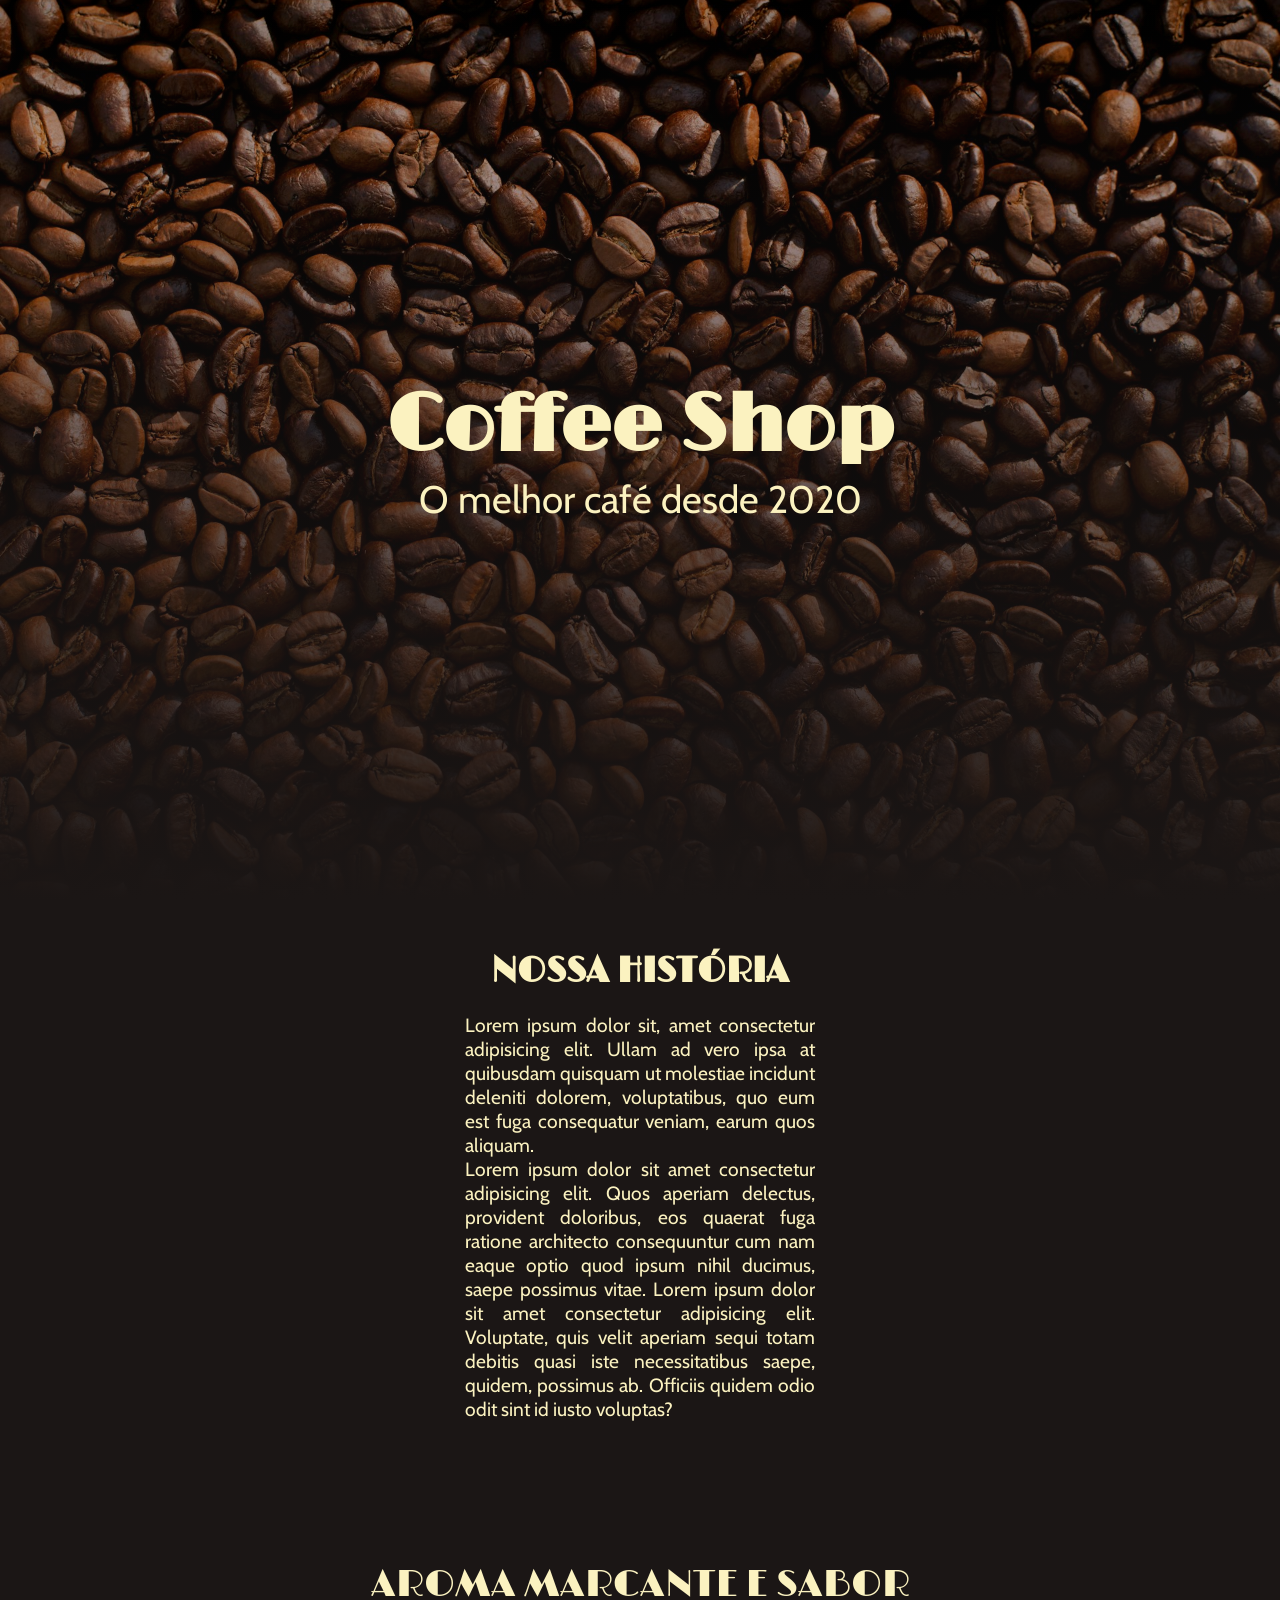
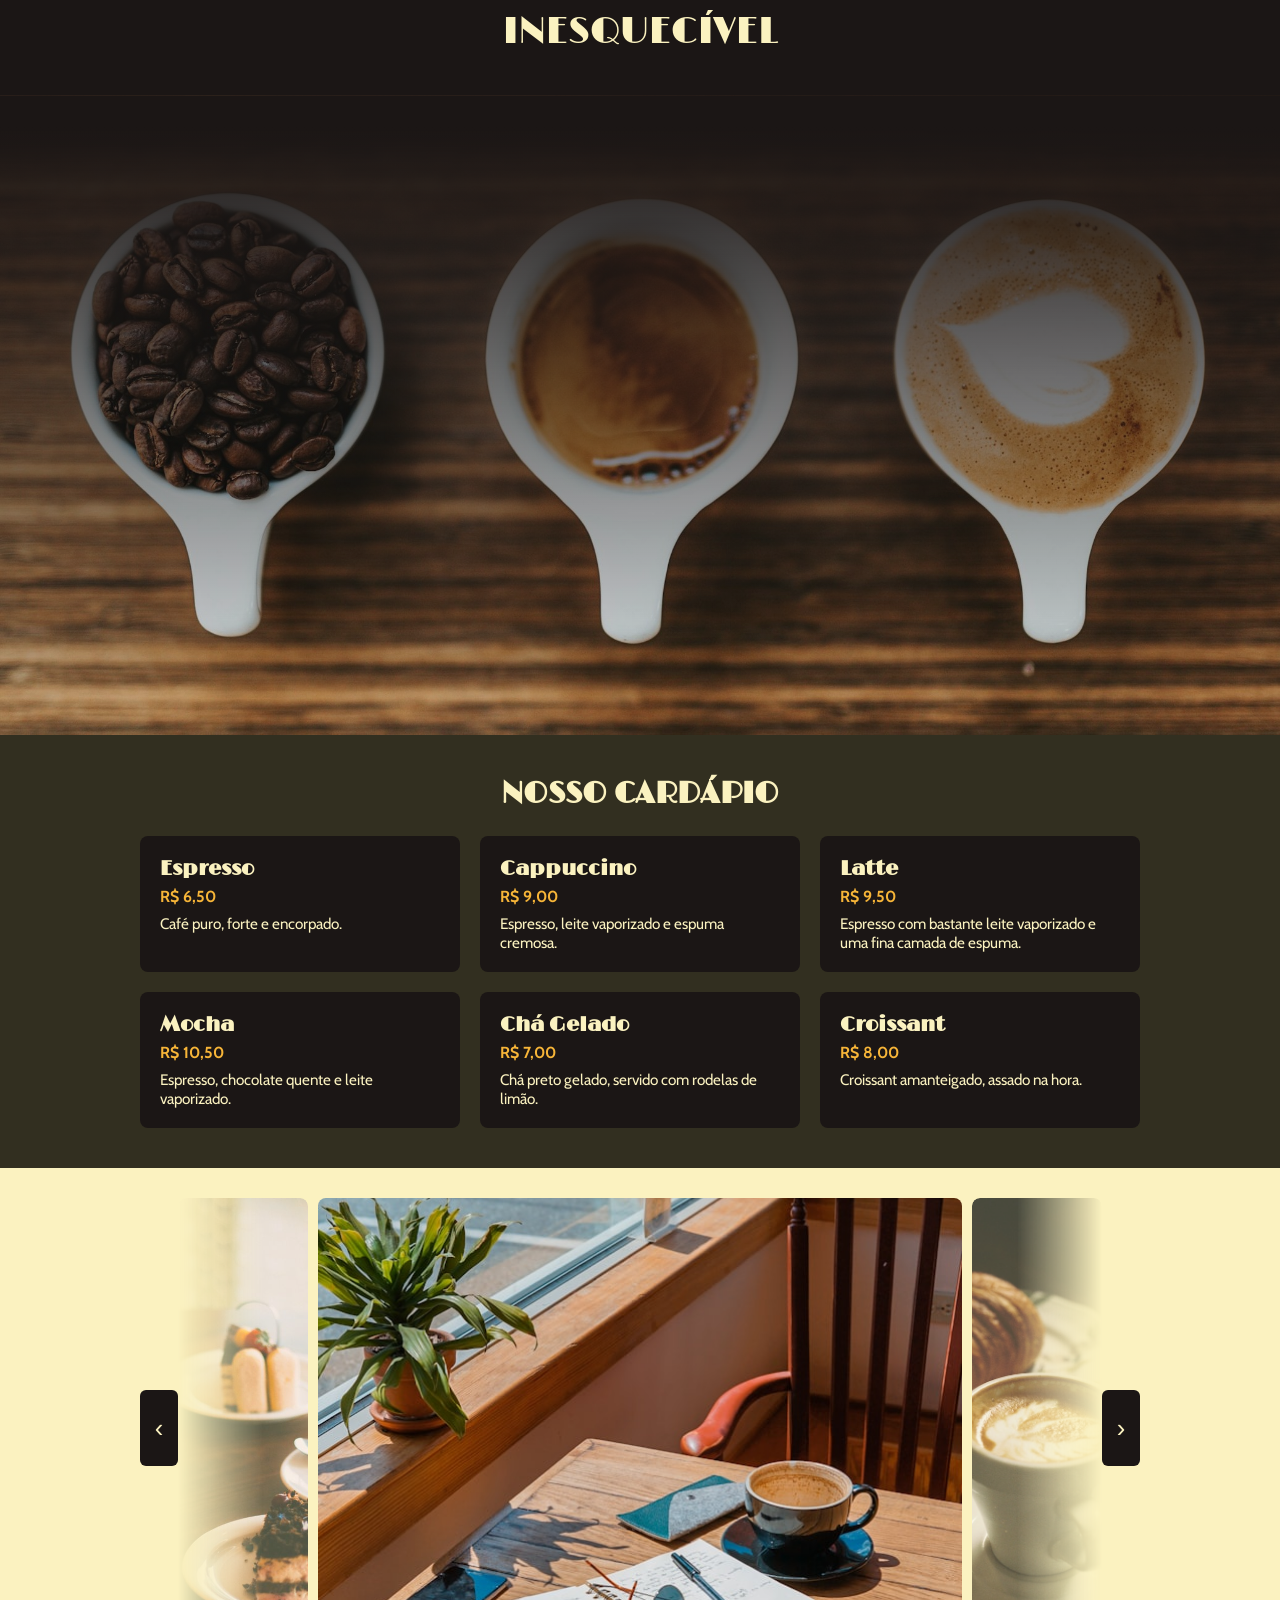
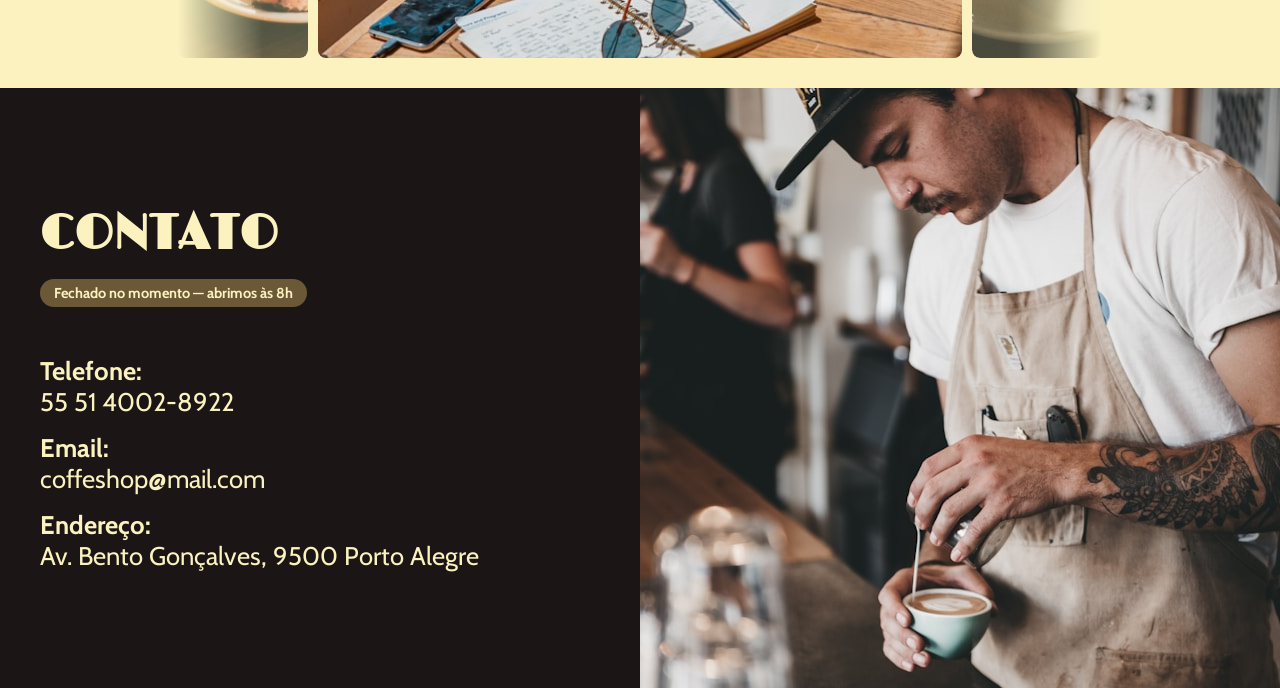
<file: index.html>
<!DOCTYPE html>
<html lang="pt-br">
<head>
    <meta charset="UTF-8">
    <meta name="viewport" content="width=device-width, initial-scale=1.0">
    <title>Coffee Shop</title>
    <link rel="stylesheet" href="estilos/style.css">
    <link rel="stylesheet" href="estilos/media-query.css">
    <link rel="shortcut icon" href="icon.ico" type="image/x-icon">
</head>
<body class="container">

    <!-- HEADER: título centralizado com flexbox (estilos/style.css)
         e altura responsiva (menor no celular, 900px no desktop). -->
    <header class="item">

        <div class="container">

            <div class="item">
                <h1>Coffee Shop</h1>
                <p>O melhor café desde 2020</p>
            </div>

        </div>

    </header>

    <!-- MAIN: as 3 seções abaixo são empilhadas usando CSS grid
         (estilos/style.css), com media queries ajustando fontes e
         alturas conforme o tamanho da tela. -->
    <main class="item">
        <div>
            <section id="historia">
                <h2>NOSSA HISTÓRIA</h2>
                <p>Lorem ipsum dolor sit, amet consectetur adipisicing elit. Ullam ad vero ipsa at quibusdam quisquam ut molestiae incidunt deleniti dolorem, voluptatibus, quo eum est fuga consequatur veniam, earum quos aliquam.</p>
                <p>Lorem ipsum dolor sit amet consectetur adipisicing elit. Quos aperiam delectus, provident doloribus, eos quaerat fuga ratione architecto consequuntur cum nam eaque optio quod ipsum nihil ducimus, saepe possimus vitae. Lorem ipsum dolor sit amet consectetur adipisicing elit. Voluptate, quis velit aperiam sequi totam debitis quasi iste necessitatibus saepe, quidem, possimus ab. Officiis quidem odio odit sint id iusto voluptas?</p>
            </section>
        </div>

        <section id="sabores">
            <div class="item">
                <p>AROMA MARCANTE E SABOR <br>INESQUECÍVEL</p>
            </div>
            <div class="foto"></div>
        </section>

        <!-- CARDÁPIO: os itens NÃO estão escritos aqui no HTML — um
             array de objetos em js/script.js é percorrido com um
             "for" que cria e insere cada card dentro de
             #cardapio-lista. -->
        <section id="cardapio">
            <h2>NOSSO CARDÁPIO</h2>
            <div id="cardapio-lista"></div>
        </section>

        <!-- GALERIA DE FOTOS: um JS simples (js/script.js) troca o src
             das 3 imagens ao clicar nos botões, percorrendo o array
             de fotos com uma variável de índice. As duas laterais
             (preview) mostram a foto anterior/seguinte apagadas, com
             um degradê por cima (ver estilos/style.css). -->
        <section id="fotos" class="container">
            <!-- No celular a galeria com JS causava rolagem lateral,
                 então aqui mostramos só 2 fotos estáticas (sem botões,
                 sem JS), como era antes de criarmos a galeria. -->
            <div class="fotos-estatico">
                <img src="imagens/foto-e.jpg" alt="cafés e croassaints">
                <img src="imagens/foto-f.jpg" alt="cafés e croassaints">
            </div>

            <!-- A partir do tablet (ver media query) a versão estática
                 acima fica escondida e esta galeria interativa aparece. -->
            <div class="galeria">
                <button id="btn-anterior" type="button" aria-label="Foto anterior">‹</button>
                <div class="fotos-wrap">
                    <img id="foto-anterior" class="preview" src="imagens/foto-f.jpg" alt="Foto anterior da galeria">
                    <img id="foto-galeria" src="imagens/foto-a.jpg" alt="cafés e croassaints">
                    <img id="foto-proxima" class="preview" src="imagens/foto-b.jpg" alt="Próxima foto da galeria">
                </div>
                <button id="btn-proxima" type="button" aria-label="Próxima foto">›</button>
            </div>
        </section>
    </main>

    <!-- FOOTER: flexbox organiza título e itens de contato em coluna
         (estilos/style.css), com altura e fontes crescendo em telas
         maiores via media query. -->
    <!-- FOOTER: no desktop (ver media query em estilos/style.css) o
         footer vira duas colunas com flexbox e a foto do barista
         aparece ao lado do texto; no celular e no tablet ela fica
         escondida e o footer continua só com o texto centralizado. -->
    <footer class="item">
        <div id="texto">
            <h2>CONTATO</h2>
            <!-- SELO ABERTO/FECHADO: texto e cor definidos pelo JS
                 (js/script.js) de acordo com a hora atual do visitante. -->
            <span id="selo-horario" class="selo"></span>
            <br>
            <p><strong>Telefone:</strong> <br>55 51 4002-8922</p>
            <p><strong>Email:</strong> <br>coffeshop@mail.com</p>
            <p><strong>Endereço:</strong> <br>Av. Bento Gonçalves, 9500 Porto Alegre</p>
        </div>
        <img src="imagens/barista.jpg" alt="Barista preparando um café" class="barista">
    </footer>

    <!-- BOTÃO VOLTAR AO TOPO: escondido por padrão; o JS (js/script.js)
         mostra ele só depois que o usuário rola a página para baixo. -->
    <button id="btn-topo" type="button" aria-label="Voltar ao topo">▲</button>

    <script src="js/script.js"></script>
</body>
</html>
</file>
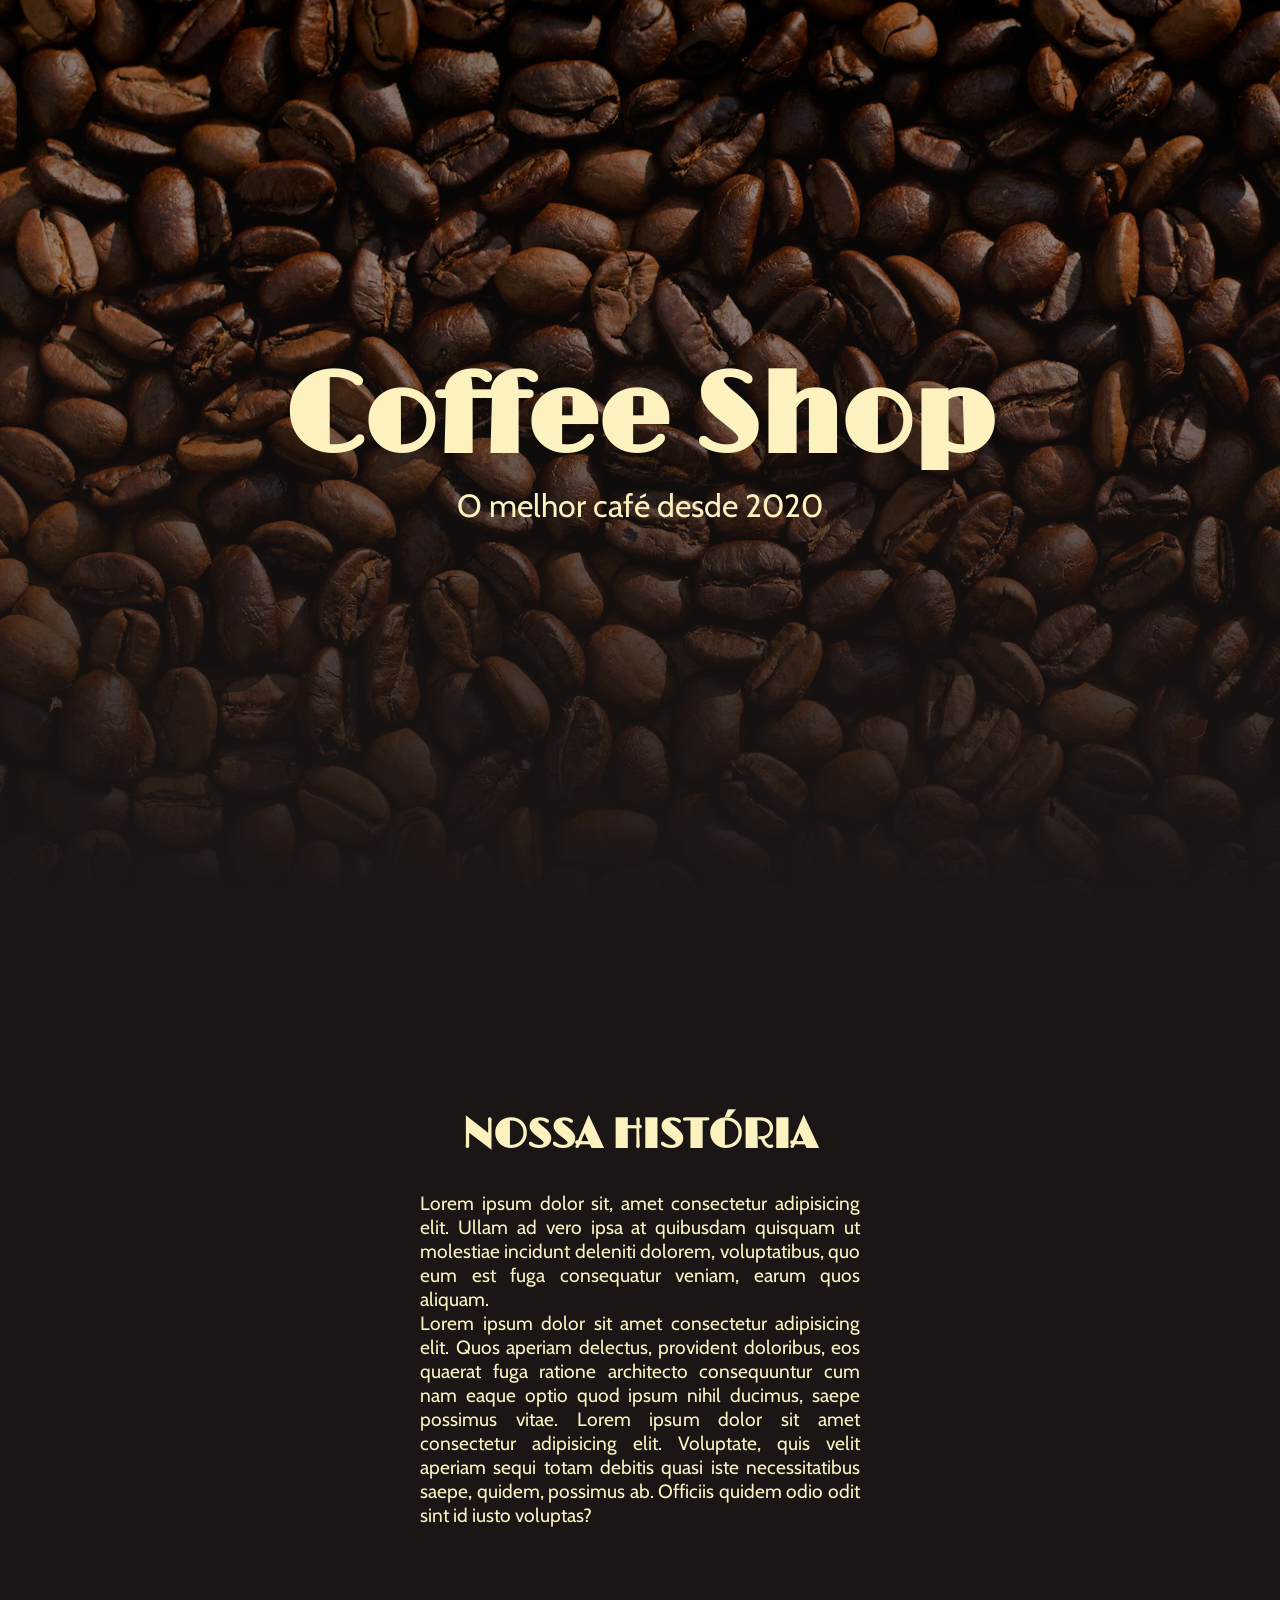
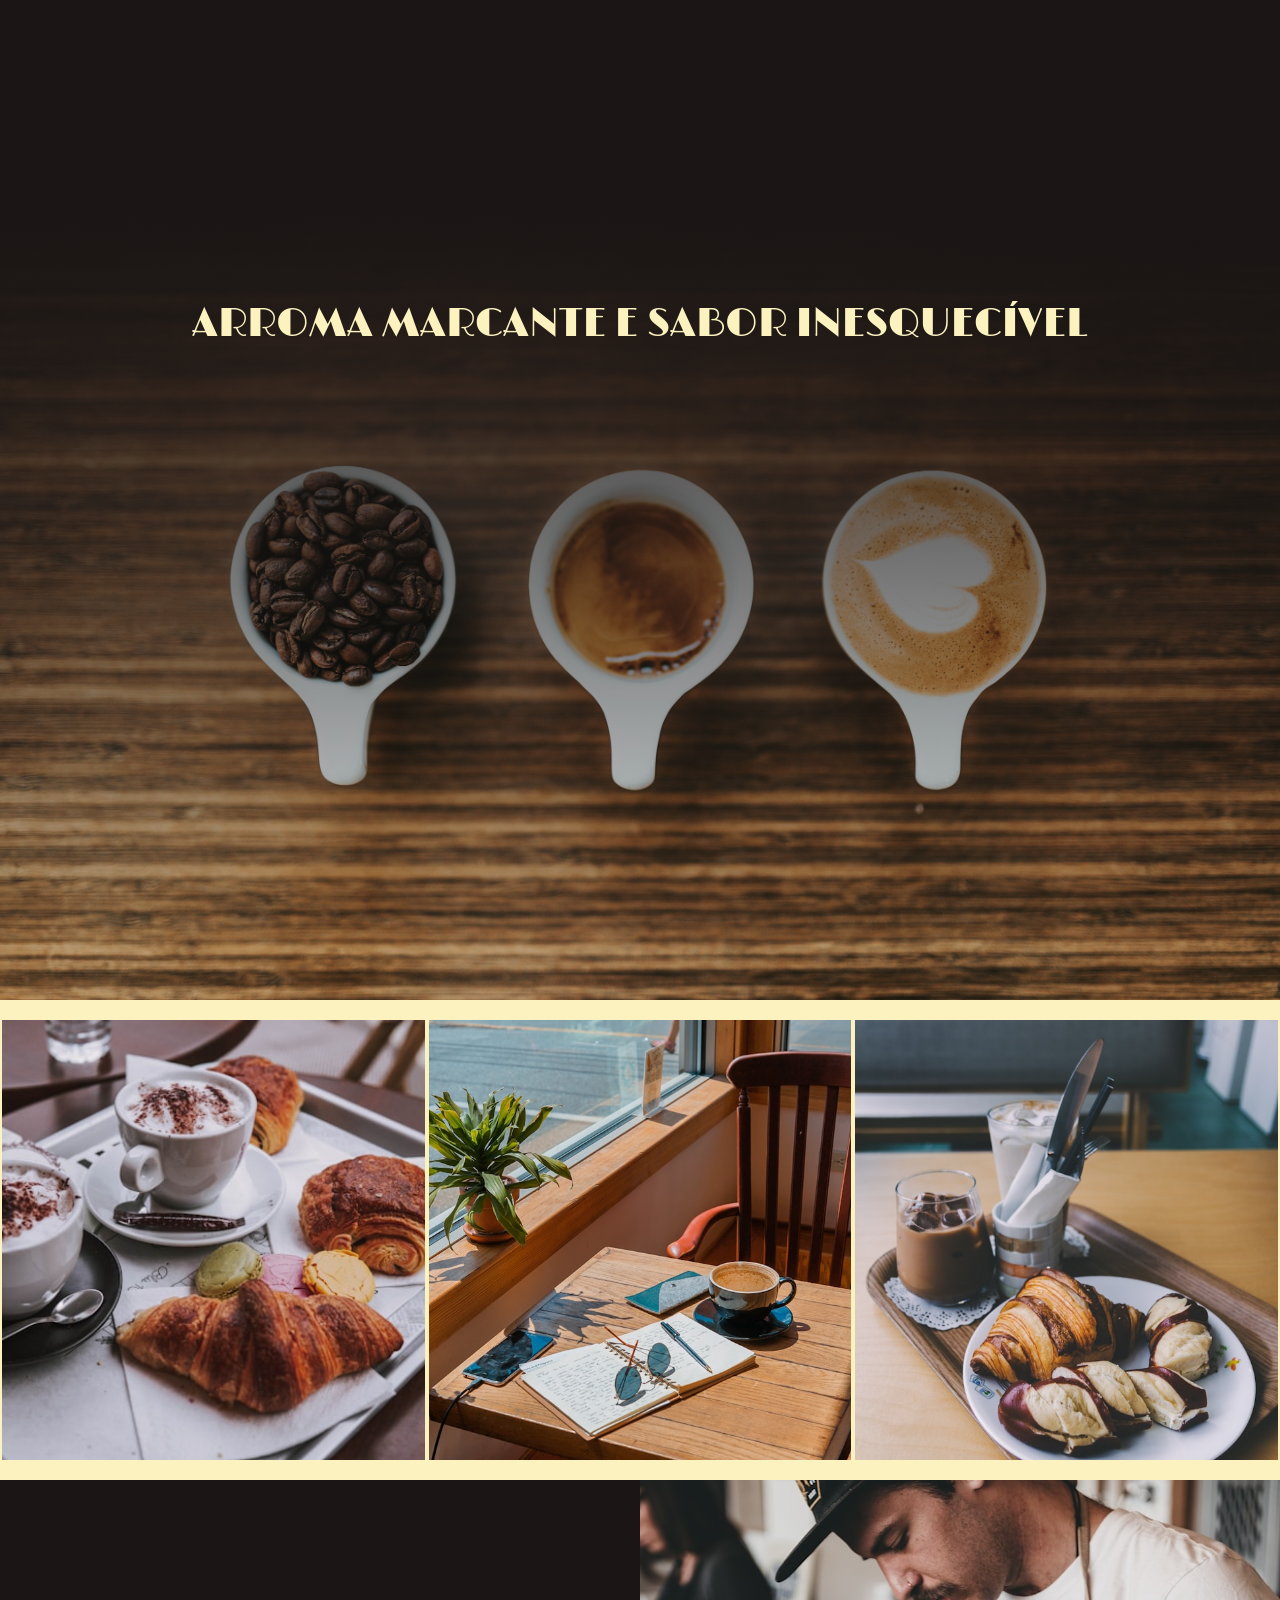
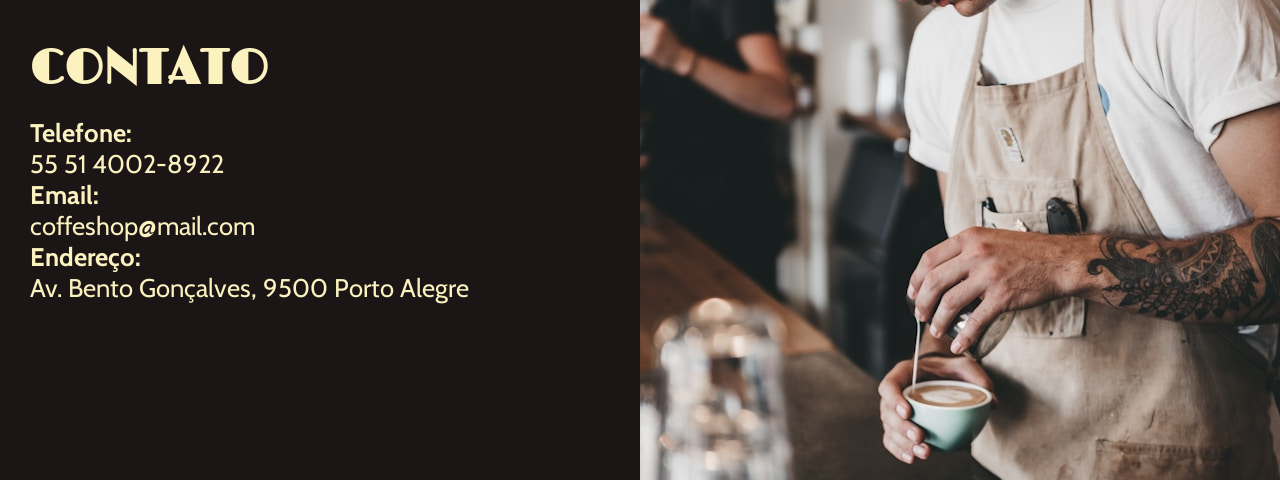
<file: versao-01/index.html>
<!DOCTYPE html>
<html lang="pt-br">
<head>
    <meta charset="UTF-8">
    <meta name="viewport" content="width=device-width, initial-scale=1.0">
    <title>Coffee Shop</title>
    <link rel="stylesheet" href="estilos/style01.css">
    <link rel="shortcut icon" href="icon.ico" type="image/x-icon">
</head>
<body>
    <header>
        <div>
            <div>
                <h1>Coffee Shop</h1>
                <p>O melhor café desde 2020</p>
            </div>
        </div>
    </header>

    <main>
        <div>
            <section id="historia">
                <h2>NOSSA HISTÓRIA</h2>
                <P>Lorem ipsum dolor sit, amet consectetur adipisicing elit. Ullam ad vero ipsa at quibusdam quisquam ut molestiae incidunt deleniti dolorem, voluptatibus, quo eum est fuga consequatur veniam, earum quos aliquam.</P>
                <p>Lorem ipsum dolor sit amet consectetur adipisicing elit. Quos aperiam delectus, provident doloribus, eos quaerat fuga ratione architecto consequuntur cum nam eaque optio quod ipsum nihil ducimus, saepe possimus vitae. Lorem ipsum dolor sit amet consectetur adipisicing elit. Voluptate, quis velit aperiam sequi totam debitis quasi iste necessitatibus saepe, quidem, possimus ab. Officiis quidem odio odit sint id iusto voluptas?</p>
            </section>
        </div>

        <section id="sabores">
            <div>
                <p>ARROMA MARCANTE E SABOR INESQUECÍVEL</p>
            </div>
        </section>

        <section id="fotos">
            <div class="foto" id="f1"></div>
            <div class="foto" id="f2"></div>
            <div class="foto" id="f3"></div>
        </section>
    </main>

    <footer>
        <div id="texto">
            <h2>CONTATO</h2>
            <br>
            <p><strong>Telefone:</strong> <br>55 51 4002-8922</p>
            <p><strong>Email:</strong> <br>coffeshop@mail.com</p>
            <p><strong>Endereço:</strong> <br>Av. Bento Gonçalves, 9500 Porto Alegre</p>
        </div>
    </footer>
</body>
</html>
</file>
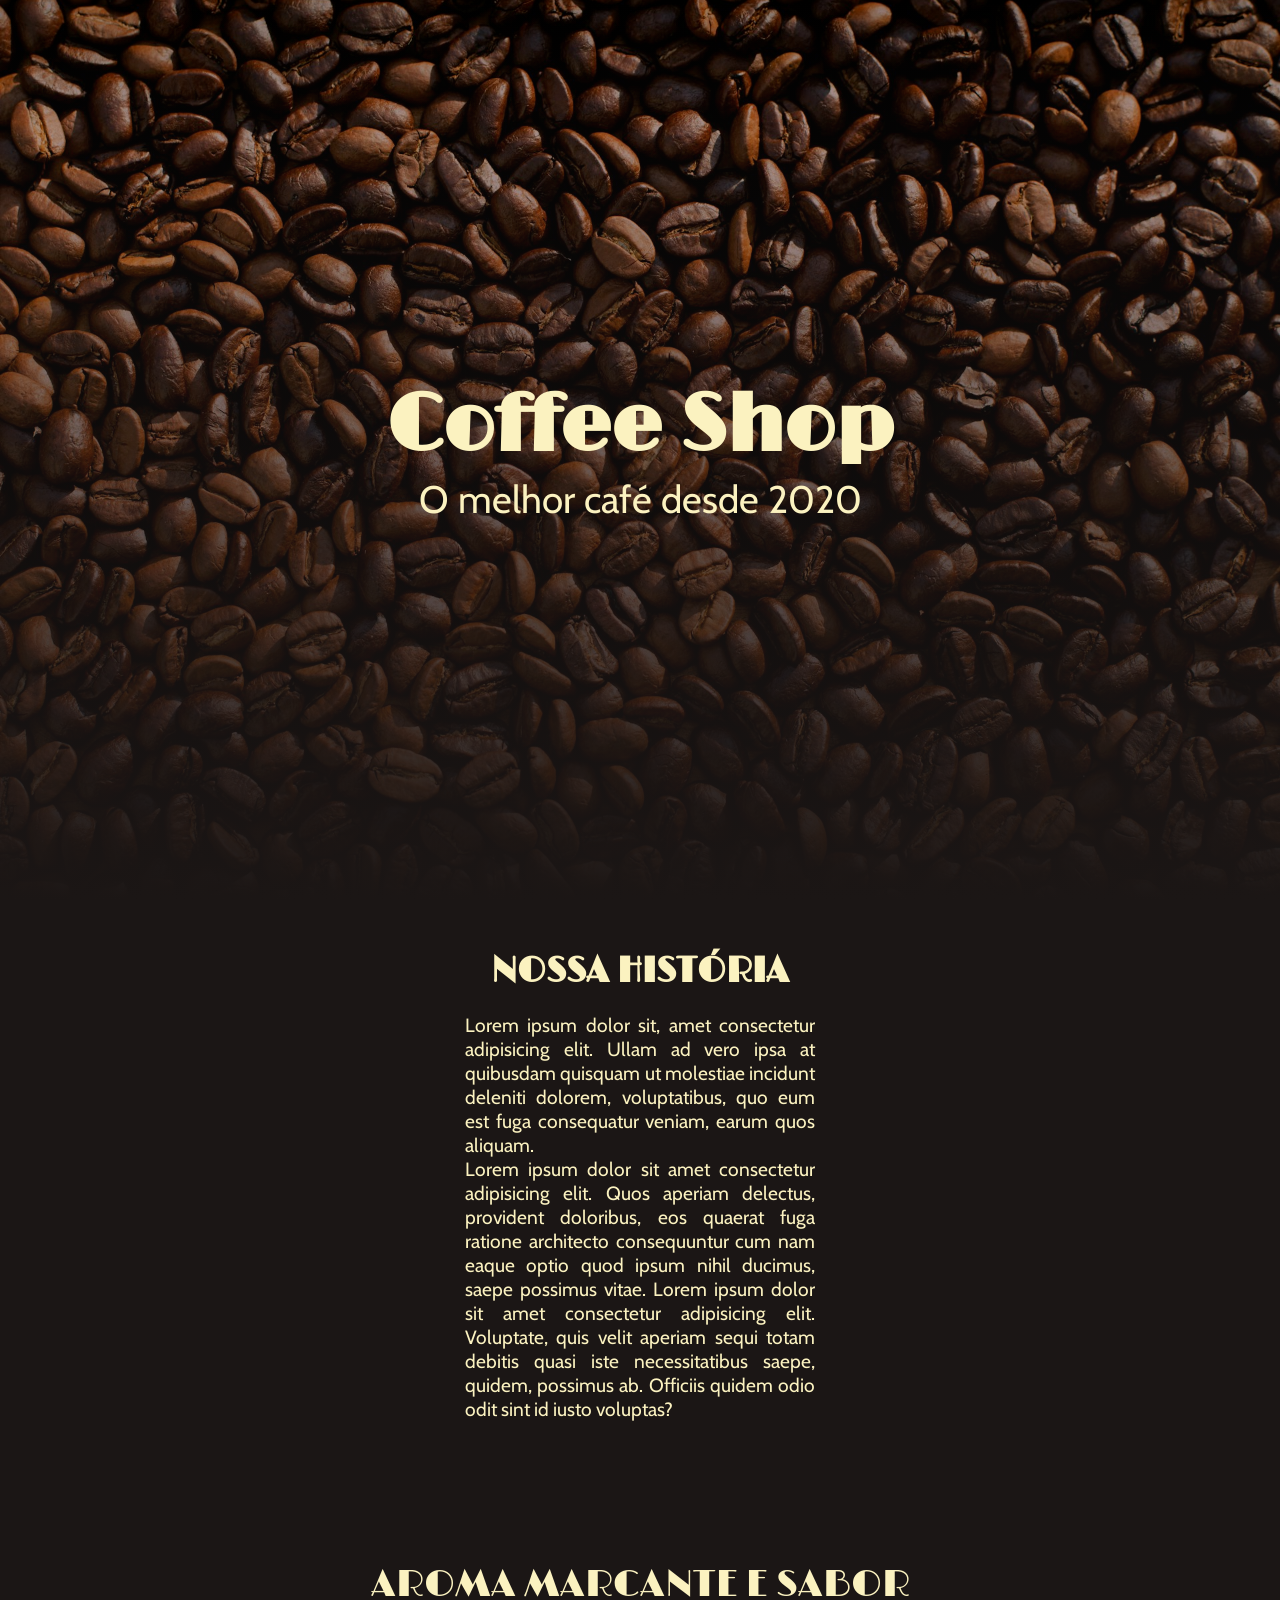
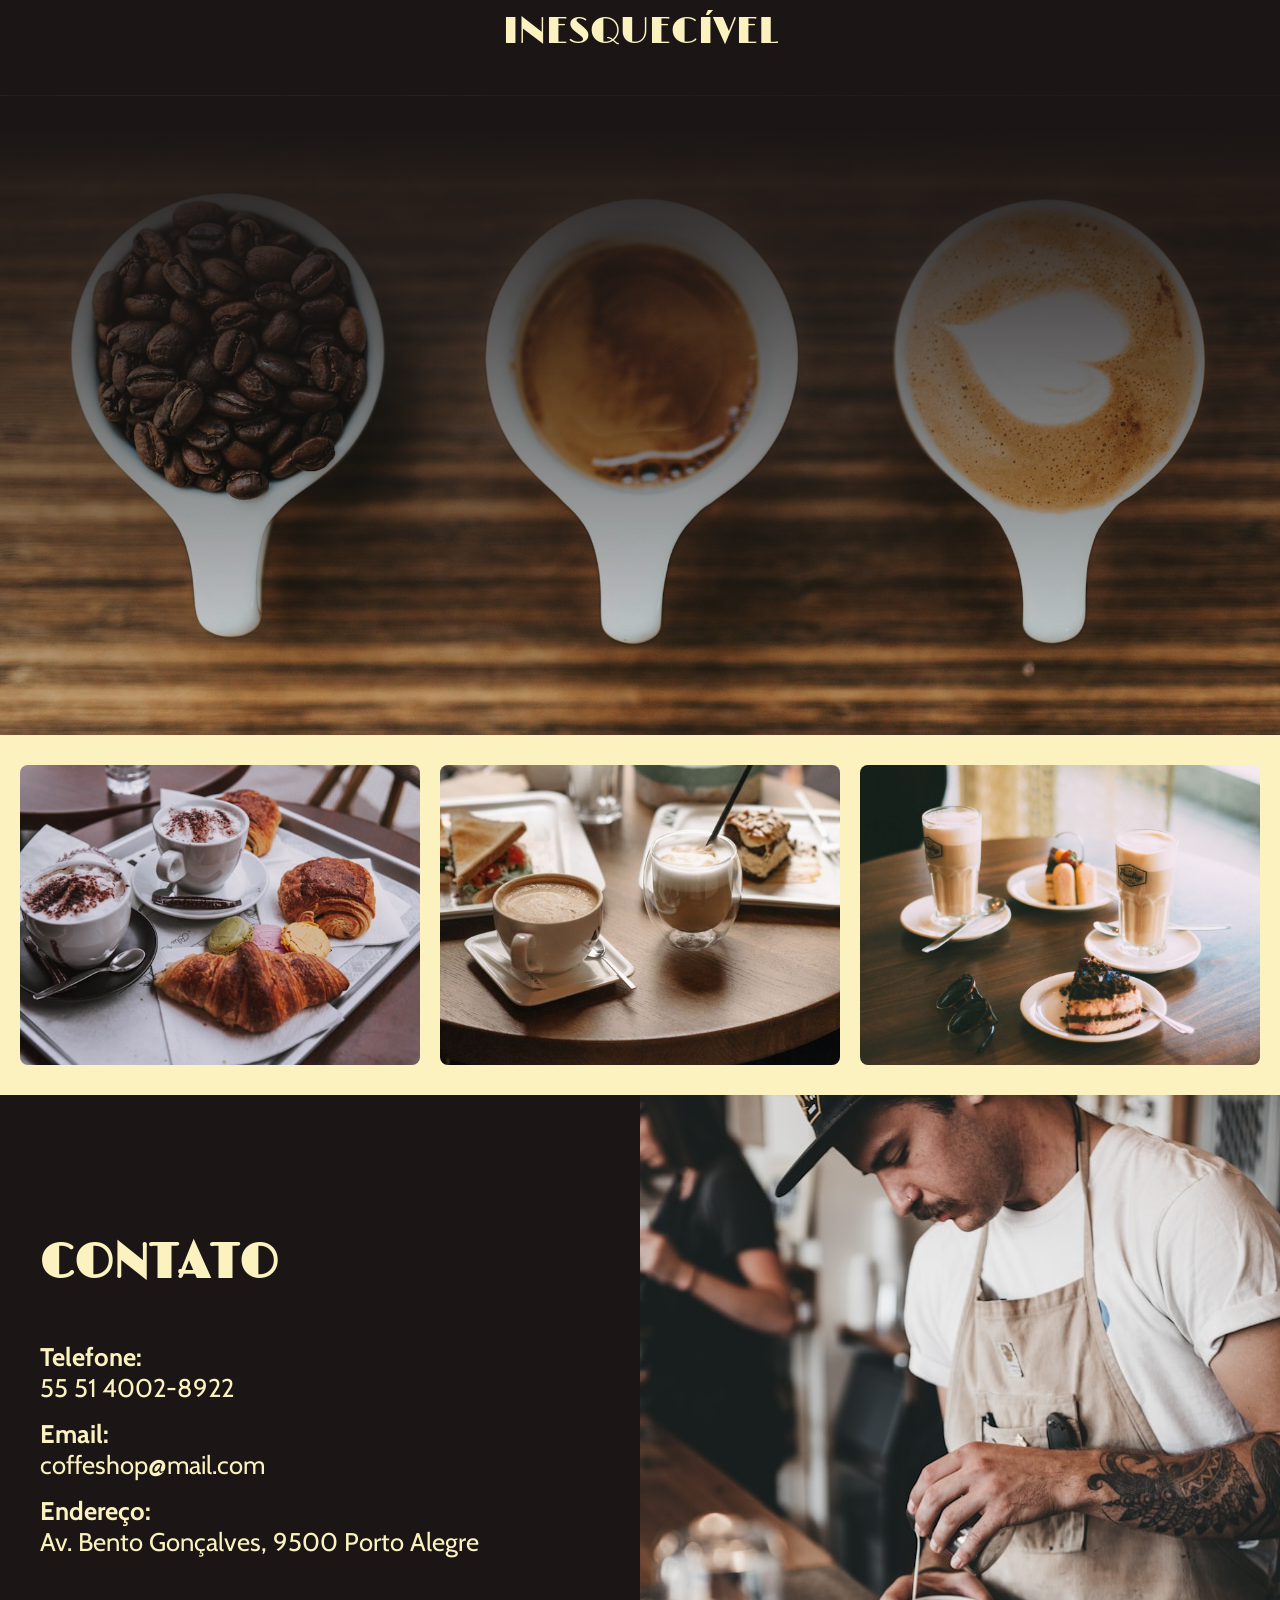
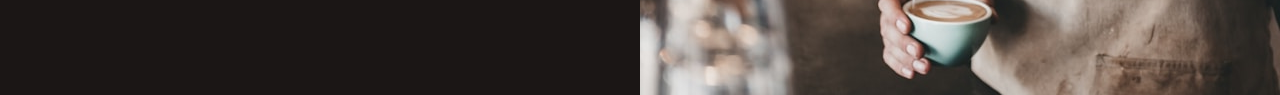
<file: versao-02/index.html>
<!DOCTYPE html>
<html lang="pt-br">
<head>
    <meta charset="UTF-8">
    <meta name="viewport" content="width=device-width, initial-scale=1.0">
    <title>Coffee Shop</title>
    <link rel="stylesheet" href="estilos/style.css">
    <link rel="stylesheet" href="estilos/media-query.css">
    <link rel="shortcut icon" href="icon.ico" type="image/x-icon">
</head>
<body class="container">

    <!-- HEADER: título centralizado com flexbox (estilos/style.css)
         e altura responsiva (menor no celular, 900px no desktop). -->
    <header class="item">

        <div class="container">

            <div class="item">
                <h1>Coffee Shop</h1>
                <p>O melhor café desde 2020</p>
            </div>

        </div>

    </header>

    <!-- MAIN: as 3 seções abaixo são empilhadas usando CSS grid
         (estilos/style.css), com media queries ajustando fontes e
         alturas conforme o tamanho da tela. -->
    <main class="item">
        <div>
            <section id="historia">
                <h2>NOSSA HISTÓRIA</h2>
                <p>Lorem ipsum dolor sit, amet consectetur adipisicing elit. Ullam ad vero ipsa at quibusdam quisquam ut molestiae incidunt deleniti dolorem, voluptatibus, quo eum est fuga consequatur veniam, earum quos aliquam.</p>
                <p>Lorem ipsum dolor sit amet consectetur adipisicing elit. Quos aperiam delectus, provident doloribus, eos quaerat fuga ratione architecto consequuntur cum nam eaque optio quod ipsum nihil ducimus, saepe possimus vitae. Lorem ipsum dolor sit amet consectetur adipisicing elit. Voluptate, quis velit aperiam sequi totam debitis quasi iste necessitatibus saepe, quidem, possimus ab. Officiis quidem odio odit sint id iusto voluptas?</p>
            </section>
        </div>

        <section id="sabores">
            <div class="item">
                <p>AROMA MARCANTE E SABOR <br>INESQUECÍVEL</p>
            </div>
            <div class="foto"></div>
        </section>

        <!-- GALERIA DE FOTOS: no celular fica em coluna única (flexbox,
             1ª foto escondida para não alongar a página); a partir de
             600px de largura passa a ser um grid de 3 colunas com as
             3 fotos lado a lado (ver media query em estilos/style.css). -->
        <section id="fotos" class="container">
            <img id="f1" src="imagens/foto-c.jpg" alt="cafés e croassaints">
            <img id="f2" src="imagens/foto-e.jpg" alt="cafés e croassaints">
            <img id="f3" src="imagens/foto-f.jpg" alt="cafés e croassaints">
        </section>
    </main>

    <!-- FOOTER: flexbox organiza título e itens de contato em coluna
         (estilos/style.css), com altura e fontes crescendo em telas
         maiores via media query. -->
    <!-- FOOTER: no desktop (ver media query em estilos/style.css) o
         footer vira duas colunas com flexbox e a foto do barista
         aparece ao lado do texto; no celular e no tablet ela fica
         escondida e o footer continua só com o texto centralizado. -->
    <footer class="item">
        <div id="texto">
            <h2>CONTATO</h2>
            <br>
            <p><strong>Telefone:</strong> <br>55 51 4002-8922</p>
            <p><strong>Email:</strong> <br>coffeshop@mail.com</p>
            <p><strong>Endereço:</strong> <br>Av. Bento Gonçalves, 9500 Porto Alegre</p>
        </div>
        <img src="imagens/barista.jpg" alt="Barista preparando um café" class="barista">
    </footer>
    
</body>
</html>
</file>
<file: estilos/style.css>
@charset "UTF-8";

@import url('https://fonts.googleapis.com/css2?family=Limelight&display=swap');

@import url('https://fonts.googleapis.com/css2?family=Cabin:ital,wght@0,400..700;1,400..700&display=swap');

* {
    margin: 0px;
    padding: 0px;
    box-sizing: border-box;
}

:root {
    --marrom-escuro: #1B1615;
    --marrom-medio: #322F20;
    --marrom-claro: #6A5837;
    --laranja: #F7B538;
    --creme: #FBF2C0;

    --font-titulo: "Limelight", sans-serif;
    --font-texto: "Cabin", sans-serif;
}

/*
    ESTRATÉGIA MOBILE-FIRST
    Este arquivo tem só os estilos "base", para telas pequenas (celular).
    Todas as media queries (tablet, desktop, monitores grandes) ficam no
    arquivo estilos/media-query.css, carregado depois deste no HTML —
    lá é que as fontes, alturas e o tipo de layout (flex -> grid) mudam
    conforme a tela cresce, para aproveitar melhor o espaço disponível.
*/

body {
    /* GRID: empilha header, main e footer em uma única coluna.
       Como o body não tem altura fixa, cada linha do grid ocupa
       exatamente a altura do próprio conteúdo. */
    display: grid;
}

header {
    background-image: url(../imagens/cafe-graos.jpg);
    background-attachment: fixed;
    /* cover + center: a imagem de fundo preenche o header inteiro e
       fica centralizada, em vez de repetir a partir do canto superior
       esquerdo (comportamento padrão do CSS), o que também deixava o
       texto com aspecto "descentralizado" em relação ao fundo. */
    background-size: cover;
    background-position: center center;
    /* min-height (em vez de height fixo) permite que o header cresça
       caso o texto precise de mais espaço em telas estreitas. */
    min-height: 60vh;
    color: var(--creme);
}

header .container {
    background-image: linear-gradient(to bottom, rgba(0, 0, 0, 0), var(--marrom-escuro));
    height: 100%;
    /* FLEXBOX: com flex-direction em coluna, align-items e
       justify-content centralizam o bloco de título/subtítulo tanto
       na horizontal quanto na vertical, em qualquer largura de tela
       (mais confiável do que depender de flex-grow + max-width). */
    display: flex;
    flex-direction: column;
    align-items: center;
    justify-content: center;
}

header .item {
    text-align: center;
    width: 100%;
    max-width: 900px;
    padding: 0 20px;
}

header h1 {
    font-family: var(--font-titulo);
    /* Fonte reduzida no celular para não quebrar em várias linhas. */
    font-size: 2.4em;
}

header p {
    font-family: var(--font-texto);
    font-size: 1.3em;
}

main {
    /* GRID: empilha as seções (história, sabores, cardápio, fotos)
       verticalmente. Em telas pequenas cada linha usa "auto", ou
       seja, a altura do próprio conteúdo — assim nenhuma seção fica
       cortada ou com espaço em branco sobrando. */
    display: grid;
    grid-template-rows: auto auto auto auto;
    grid-template-columns: 100%;
    /* Evita uma linha clara (o branco padrão do body) aparecer entre
       as seções: com aspect-ratio, a altura calculada pode arredondar
       em uma fração de pixel e deixar uma frestinha visível entre as
       linhas do grid. Com o fundo do main já escuro, essa frestinha
       fica imperceptível. */
    background-color: var(--marrom-escuro);
}

main > div {
    background-color: var(--marrom-escuro);
    color: var(--creme);
    display: flex;
    justify-content: center;
    padding: 30px 15px;
}

main #historia {
    /* width + max-width (em vez de um flex-basis fixo em pixels):
       o texto ocupa quase toda a largura disponível no celular e,
       nos breakpoints abaixo, o max-width cresce para acompanhar
       telas maiores sem ficar com linhas exageradamente longas. */
    width: 100%;
    max-width: 300px;
    align-self: center;
}

#historia > h2 {
    font-family: var(--font-titulo);
    font-size: 1.9em;
    text-align: center;
    margin: 20px;
}

#historia > p {
    font-family: var(--font-texto);
    font-size: 1.1em;
    text-align: justify;
}

#sabores {
    /* No celular a seção é baixa e estreita; a foto original (com as
       3 xícaras uma ao lado da outra) ficava toda cortada nesse
       formato, e sobrepor o texto na foto também deixava tudo
       apertado. Por isso, no celular, esta seção vira dois blocos
       empilhados (FLEXBOX em coluna): primeiro o texto, num fundo
       liso, depois a foto (já cortada bem justa nas 3 xícaras,
       giradas 90° para caber empilhadas numa faixa estreita). A
       partir do tablet (ver media query abaixo) volta a ser um único
       bloco, com o texto sobre a foto original na horizontal. */
    background-color: var(--marrom-escuro);
    display: flex;
    flex-direction: column;
}

#sabores .item {
    /* Padding-top bem maior: cria uma respiração clara entre o
       último parágrafo de "história" e este texto, para não parecer
       uma continuação do texto da seção anterior. */
    padding: 150px 15px 25px;
}

#sabores .foto {
    /* aspect-ratio: mesma proporção da foto já cortada (ver
       imagens/xicaras-vertical.jpg), então o cover não precisa
       recortar nada extra — as 3 xícaras aparecem inteiras, com uma
       folga maior depois da última do que antes da primeira. */
    width: 100%;
    aspect-ratio: 1920 / 2132;
    /* Degradê original: escurece o topo da foto para o texto acima
       encostar sem uma quebra brusca de cor. O segundo stop repetido
       (95%/100% com a mesma cor) cria uma faixa 100% sólida bem fina
       exatamente na borda — sem isso, o próprio degradê pode
       arredondar a última linha de pixel para um tom levemente
       diferente do fundo sólido acima, e essa diferença aparece como
       uma linha (foi essa a causa do "gap"). */
    background-image: linear-gradient(to top, rgba(0, 0, 0, 0), var(--marrom-escuro)), url(../imagens/xicaras-vertical.jpg);
    background-size: cover;
    background-position: center center;
}

#sabores p {
    font-family: var(--font-titulo);
    font-size: 1.6em;
    text-align: center;
    color: var(--creme);
}

#cardapio {
    /* --marrom-medio: cor da paleta que ainda não tinha sido usada —
       dá uma variação sutil em relação ao marrom mais escuro de
       #historia e do footer. */
    background-color: var(--marrom-medio);
    color: var(--creme);
    padding: 40px 20px;
}

#cardapio h2 {
    font-family: var(--font-titulo);
    font-size: 1.9em;
    text-align: center;
    margin-bottom: 24px;
}

#cardapio-lista {
    /* GRID: os cards do cardápio (criados pelo JS) se organizam em
       colunas — 1 no celular, mais colunas a partir do tablet (ver
       media query). */
    display: grid;
    grid-template-columns: 1fr;
    gap: 20px;
    max-width: 1000px;
    margin: 0 auto;
}

.item-cardapio {
    background-color: var(--marrom-escuro);
    border-radius: 8px;
    padding: 20px;
}

.item-cardapio h3 {
    font-family: var(--font-titulo);
    font-size: 1.3em;
    margin-bottom: 6px;
}

.item-cardapio .preco {
    font-family: var(--font-texto);
    font-weight: bold;
    color: var(--laranja);
    margin-bottom: 8px;
}

.item-cardapio .descricao {
    font-family: var(--font-texto);
    font-size: 0.95em;
}

#fotos {
    background-color: var(--creme);
    /* FLEXBOX: centraliza o conteúdo da seção. No celular mostra as
       fotos estáticas (.fotos-estatico); a galeria com JS
       (.galeria) só aparece a partir do tablet (ver media query) —
       no celular, com a tela estreita, ela causava rolagem lateral. */
    display: flex;
    flex-direction: column;
    align-items: center;
    padding: 30px 15px;
    /* min-width:0 — a seção #fotos é um item do grid de "main". Sem
       isso, fotos na horizontal (mais largas que altas) forçavam essa
       seção (e a página inteira) a crescer além da largura da tela,
       porque o navegador reservava espaço para a largura "natural"
       da imagem antes de aplicar o encolhimento do flexbox. */
    min-width: 0;
}

#fotos .fotos-estatico {
    display: flex;
    flex-direction: column;
    align-items: center;
    gap: 15px;
    width: 100%;
}

#fotos .fotos-estatico img {
    width: 100%;
    max-width: 500px;
    height: 220px;
    object-fit: cover;
    border-radius: 8px;
}

#fotos .galeria {
    /* Escondida no celular (ver acima); a media query de 600px troca
       esse display para "flex". */
    display: none;
    align-items: center;
    justify-content: space-between;
    width: 100%;
    max-width: 650px;
    min-width: 0;
}

#fotos .fotos-wrap {
    /* flex:1 1 auto — sem isso, este bloco só ficava do tamanho dos
       seus filhos (encolhia/crescia conforme a proporção natural de
       cada foto), em vez de sempre preencher o espaço entre os dois
       botões. Isso fazia a foto principal mudar de largura conforme
       a proporção da imagem (retrato ficava bem mais estreita). */
    flex: 1 1 auto;
    min-width: 0;
    display: flex;
    align-items: center;
    gap: 10px;
}

#fotos img {
    height: 280px;
    object-fit: cover;
    border-radius: 8px;
    display: block;
}

#fotos #foto-galeria {
    /* flex:1 1 auto — a foto principal ocupa o espaço que sobrar
       entre as duas fotos de preview. */
    flex: 1 1 auto;
    min-width: 0;
}

#fotos .preview {
    /* Fotos de preview (anterior/próxima): menores, mas agora com
       opacidade mais alta — para aparecerem melhor sem competir com
       a foto principal. */
    flex: 0 1 65px;
    min-width: 0;
    opacity: 0.75;
}

#foto-anterior {
    /* mask-image: cria o efeito degradê, apagando a foto só perto da
       borda externa (esquerda) — o "black 35%" mantém boa parte da
       foto totalmente visível antes de começar a desaparecer. */
    -webkit-mask-image: linear-gradient(to left, black 35%, transparent);
    mask-image: linear-gradient(to left, black 35%, transparent);
}

#foto-proxima {
    /* Mesmo degradê, espelhado para a borda direita. */
    -webkit-mask-image: linear-gradient(to right, black 35%, transparent);
    mask-image: linear-gradient(to right, black 35%, transparent);
}

#fotos button {
    /* Botões retangulares (mais altos do que largos), ao lado da
       foto. */
    flex: 0 0 auto;
    width: 32px;
    height: 60px;
    display: flex;
    align-items: center;
    justify-content: center;
    font-size: 1.4em;
    line-height: 1;
    border: none;
    border-radius: 6px;
    background-color: var(--marrom-escuro);
    color: var(--creme);
    cursor: pointer;
}

footer {
    background-color: var(--marrom-escuro);
    color: var(--creme);
    /* +50% (300px -> 450px): footer maior por completo no celular. */
    min-height: 450px;
    display: flex;
    flex-direction: column;
    justify-content: center;
    /* padding-bottom dobrado (30px -> 60px): dá mais respiro entre o
       endereço e o final da página, só no celular. */
    padding: 30px 15px 60px;
}

footer > div#texto {
    text-align: center;
    display: flex;
    gap: 15px;
    flex-direction: column;
    justify-content: space-around;
}

footer h2 {
    font-family: var(--font-titulo);
    font-size: 1.8em;
}

.selo {
    /* align-self:center — sem isso, o span esticaria e viraria uma
       barra ocupando 100% da largura (comportamento padrão de um
       item dentro de um flex column), em vez de um "selo" do
       tamanho do próprio texto. */
    align-self: center;
    font-family: var(--font-texto);
    font-size: 0.9em;
    font-weight: bold;
    padding: 5px 14px;
    border-radius: 999px;
}

.selo-aberto {
    /* Cor de destaque da paleta: chama atenção para a boa notícia. */
    background-color: var(--laranja);
    color: var(--marrom-escuro);
}

.selo-fechado {
    background-color: var(--marrom-claro);
    color: var(--creme);
}

footer p {
    font-family: var(--font-texto);
    font-size: 1em;
}

footer .barista {
    /* A foto do barista só aparece no desktop (ver media query de
       1024px em estilos/media-query.css); no celular e no tablet o
       footer continua só com o texto centralizado. */
    display: none;
}

#btn-topo {
    /* position:fixed — o botão fica sempre no mesmo lugar da tela,
       mesmo com a página rolando. Escondido por padrão (display:none);
       o JS adiciona a classe .visivel depois de rolar um pouco. */
    display: none;
    position: fixed;
    right: 20px;
    bottom: 20px;
    width: 44px;
    height: 44px;
    border: none;
    border-radius: 50%;
    background-color: var(--marrom-escuro);
    color: var(--creme);
    font-size: 1.3em;
    cursor: pointer;
    /* Acima de qualquer outro elemento da página. */
    z-index: 100;
}

#btn-topo.visivel {
    display: flex;
    align-items: center;
    justify-content: center;
}
</file>
<file: estilos/media-query.css>
/*
    MEDIA QUERIES
    Este arquivo reúne todas as media queries do site — ou seja, tudo
    que muda o layout a partir do celular (definido em style.css).
    São 3 breakpoints, cada um sobrescrevendo fontes, alturas e o
    tipo de layout (flex/grid) conforme a tela cresce: tablet (600px),
    desktop (1024px) e monitores grandes (1600px).
*/

/* ==========================================================
   MEDIA QUERY 1 — TABLETS (a partir de 600px)
   Há mais espaço horizontal disponível: aumentamos fontes e alturas
   e trocamos a galeria de fotos de FLEXBOX em coluna para GRID de
   3 colunas, exibindo as 3 fotos lado a lado.
   ========================================================== */
@media (min-width: 600px) {

    header h1 {
        font-size: 3.4em;
    }

    header p {
        font-size: 1.8em;
    }

    #sabores {
        /* Mesma ideia do celular (texto antes, foto depois, ver
           regra base), só que aqui a foto é a versão horizontal,
           recortada bem junto às 3 xícaras — maior e mais larga, já
           que a tela também é mais larga. */
        padding: 0;
    }

    #sabores .item {
        /* Mesmo padrão do celular: padding-top bem maior, para não
           parecer uma continuação do texto de "história". */
        padding: 110px 30px 40px;
    }

    #sabores .foto {
        display: block;
        width: 100%;
        aspect-ratio: 2073 / 1037;
        /* Mesmo degradê do celular. */
        background-image: linear-gradient(to top, rgba(0, 0, 0, 0), var(--marrom-escuro) 95%, var(--marrom-escuro) 100%), url(../imagens/xicaras-horizontal.jpg);
        background-size: cover;
        background-position: center center;
    }

    #sabores p {
        font-size: 2em;
    }

    #cardapio-lista {
        /* 2 colunas — já cabem lado a lado com a tela mais larga. */
        grid-template-columns: repeat(2, 1fr);
    }

    #fotos .fotos-estatico {
        /* A partir daqui usamos a galeria interativa (abaixo) em vez
           das fotos estáticas do celular. */
        display: none;
    }

    #fotos .galeria {
        /* Escondida no celular por padrão (ver style.css); a partir
           daqui já tem espaço de sobra para não causar rolagem
           lateral, então volta a aparecer. */
        display: flex;
        /* Foto maior, já que a tela também é maior. */
        max-width: 800px;
    }

    #fotos img {
        height: 350px;
    }

    #fotos .preview {
        flex-basis: 90px;
    }

    #fotos button {
        width: 38px;
        height: 76px;
        font-size: 1.6em;
    }

    footer {
        /* O padding-bottom extra era só para dar respiro no celular;
           a partir daqui o footer já tem altura própria (ver abaixo
           no breakpoint de desktop), então volta ao valor original. */
        padding-bottom: 30px;
    }

    footer h2 {
        font-size: 2.2em;
    }

    footer p {
        font-size: 1.3em;
    }
}

/* ==========================================================
   MEDIA QUERY 2 — DESKTOP (a partir de 1024px)
   Em telas grandes usamos os tamanhos "cheios" do design original:
   header e footer com altura maior (a tela garante espaço de sobra)
   e fontes maiores, já que a leitura tende a ser feita mais de longe.
   ========================================================== */
@media (min-width: 1024px) {

    header {
        /* 100vh (altura da tela) em vez de um valor fixo em pixels:
           assim o header sempre ocupa exatamente a tela do usuário,
           não importa a resolução do monitor. Com altura fixa, em
           monitores com tela mais baixa o header ficava mais alto
           que a área visível e o texto centralizado "escorregava"
           para fora da parte visível (ficava perto do rodapé). */
        height: 100vh;
        min-height: unset;
    }

    header h1 {
        font-size: 5em;
    }

    header p {
        font-size: 2.4em;
    }

    main #historia {
        max-width: 350px;
    }

    #historia > h2 {
        font-size: 2.2em;
    }

    #historia > p {
        font-size: 1.2em;
    }

    #sabores p {
        font-size: 2.4em;
    }

    #cardapio-lista {
        /* 3 colunas no desktop. */
        grid-template-columns: repeat(3, 1fr);
    }

    #fotos .galeria {
        /* Mais larga: dá espaço para os botões ficarem bem mais
           afastados das fotos, perto das bordas da seção. */
        max-width: 1000px;
    }

    #fotos img {
        height: 460px;
    }

    #fotos .preview {
        flex-basis: 130px;
    }

    footer {
        height: 600px;
        min-height: unset;
        /* FLEXBOX em linha: texto de um lado, foto do barista do
           outro, cada um ocupando a altura inteira do footer. */
        flex-direction: row;
        align-items: stretch;
        padding: 0;
    }

    footer > div#texto {
        height: auto;
        flex: 1 1 50%;
        padding: 40px;
        /* Alinhado à esquerda em vez de centralizado, já que agora o
           texto ocupa só a metade esquerda do footer. */
        text-align: left;
        /* justify-content:center (em vez de space-around, herdado da
           regra base): mantém os blocos de texto próximos uns dos
           outros, só com o "gap" entre eles, em vez de esparramados
           pela altura toda do footer. */
        justify-content: center;
    }

    .selo {
        /* Alinhado à esquerda junto com o resto do texto do footer
           nesse breakpoint (em vez de centralizado). */
        align-self: flex-start;
    }

    footer .barista {
        display: block;
        flex: 1 1 50%;
        width: 50%;
        height: 100%;
        object-fit: cover;
        /* A foto é vertical (retrato) e essa metade do footer é bem
           mais larga que alta, então o cover corta bastante de cima
           e de baixo. object-position no topo garante que o rosto do
           barista sempre fique visível, em qualquer largura de tela. */
        object-position: top center;
    }

    footer h2 {
        font-size: 3em;
    }

    footer p {
        font-size: 1.6em;
    }
}

/* ==========================================================
   MEDIA QUERY 3 — MONITORES GRANDES (a partir de 1600px)
   Em monitores muito largos o texto do header (título e subtítulo)
   ficava com uma fonte proporcionalmente pequena em relação ao
   tamanho da tela. Este breakpoint aumenta só essas duas fontes.
   ========================================================== */
@media (min-width: 1600px) {

    header h1 {
        font-size: 6.5em;
    }

    header p {
        font-size: 3em;
    }

    main > div {
        /* min-height:100vh: em monitores grandes a seção "história"
           passa a ocupar a tela inteira, como o header — assim, ao
           rolar até ela, o usuário não vê mais pedaços das seções
           vizinhas (sabores/fotos) misturados na mesma tela. */
        min-height: 100vh;
    }

    main #historia {
        max-width: 450px;
    }

    #sabores .foto {
        /* Em vez de limitar a largura (o que sobrava como fundo
           escuro dos lados), troca para uma versão bem mais larga da
           mesma foto — com mais mesa de madeira visível dos dois
           lados das xícaras. Assim a foto continua ocupando 100% da
           largura, de ponta a ponta, mas as xícaras não ficam
           gigantes/com zoom exagerado em monitores muito largos. */
        aspect-ratio: 2880 / 1037;
        background-image: linear-gradient(to top, rgba(0, 0, 0, 0), var(--marrom-escuro) 95%, var(--marrom-escuro) 100%), url(../imagens/xicaras-horizontal-wide.jpg);
    }

    #historia > h2 {
        font-size: 3em;
    }

    #historia > p {
        font-size: 1.5em;
    }
}
</file>
<file: versao-01/estilos/style01.css>
@charset "UTF-8";

@import url('https://fonts.googleapis.com/css2?family=Limelight&display=swap');

@import url('https://fonts.googleapis.com/css2?family=Cabin:ital,wght@0,400..700;1,400..700&display=swap');

* {
    margin: 0px;
    padding: 0px;
}

body {
    background-color: var(--creme);
}

:root {
    --marrom-escuro: #1B1615;
    --marrom-medio: #322F20;
    --marrom-claro: #6A5837;
    --laranja: #F7B538;
    --creme: #FBF2C0;

    --font-titulo: "Limelight", sans-serif;
    --font-texto: "Cabin", sans-serif;
}

header {
    height: 900px;
    background-image: url(../imagens/cafe-graos.jpg);
    background-attachment: fixed;
}

header > div {
    background-image: linear-gradient(to bottom, rgba(0, 0, 0, 0), var(--marrom-escuro));
    height: 100%;
}

header > div > div {
    height: 100%;
    padding: 350px 0px;
    text-align: center;
    color: var(--creme);
}

header h1 {
    font-family: var(--font-titulo);
    font-size: 7em;
}

header p {
    font-family: var(--font-texto);
    font-size: 2em;
}

main > div {
    background-color: var(--marrom-escuro);
    height: 900px;
}

main > div > section#historia {
    color: var(--creme);
    display: block;
    margin: auto;
    height: 100%;
    padding: 180px 0px;
    max-width: 440px;
}

section#historia > h2 {
    font-family: var(--font-titulo);
    font-size: 2.6em;
    text-align: center;
    margin: 30px;
}

section#historia > p {
    font-family: var(--font-texto);
    font-size: 1.2em;
    text-align: justify;
}

main > section#sabores {
    background-image: linear-gradient(to top, rgba(0, 0, 0, 0), var(--marrom-escuro)), url(../imagens/xicaras.jpg);
    background-size: cover;
    background-position: center center;
    height: 800px;
}

section#sabores > div > p {
    font-family: var(--font-titulo);
    font-size: 2.5em;
    text-align: center;
    color: var(--creme);
    padding: 100px 0px;
}

section#fotos {
    height: 440px;
    margin-top: 20px;
    margin-bottom: 20px; 
    text-align: center;
    background-color: var(--creme);
}

section#fotos > div.foto {
    display: inline-block;
    height: 100%;
    width: 33%;
    background-size: cover;
    background-position: center center;
}

div#f1 {
    background-image: url(../imagens/foto-c.jpg);
}

div#f2 {
    background-image: url(../imagens/foto-a.jpg);
}

div#f3 {
    background-image: url(../imagens/foto-d.jpg);
}

footer {
    background-color: var(--marrom-escuro);
    background-image: url(../imagens/barista.jpg);
    background-repeat: no-repeat;
    background-position: right top;
    color: var(--creme);
    height: 600px;
}

footer > div#texto {
    padding: 160px 30px;
}

footer h2 {
    font-family: var(--font-titulo);
    font-size: 3em;
}

footer p {
    font-family: var(--font-texto);
    font-size: 1.6em;
}
</file>
<file: versao-02/estilos/style.css>
@charset "UTF-8";

@import url('https://fonts.googleapis.com/css2?family=Limelight&display=swap');

@import url('https://fonts.googleapis.com/css2?family=Cabin:ital,wght@0,400..700;1,400..700&display=swap');

* {
    margin: 0px;
    padding: 0px;
    box-sizing: border-box;
}

:root {
    --marrom-escuro: #1B1615;
    --marrom-medio: #322F20;
    --marrom-claro: #6A5837;
    --laranja: #F7B538;
    --creme: #FBF2C0;

    --font-titulo: "Limelight", sans-serif;
    --font-texto: "Cabin", sans-serif;
}

/*
    ESTRATÉGIA MOBILE-FIRST
    Este arquivo tem só os estilos "base", para telas pequenas (celular).
    Todas as media queries (tablet, desktop, monitores grandes) ficam no
    arquivo estilos/media-query.css, carregado depois deste no HTML —
    lá é que as fontes, alturas e o tipo de layout (flex -> grid) mudam
    conforme a tela cresce, para aproveitar melhor o espaço disponível.
*/

body {
    /* GRID: empilha header, main e footer em uma única coluna.
       Como o body não tem altura fixa, cada linha do grid ocupa
       exatamente a altura do próprio conteúdo. */
    display: grid;
}

header {
    background-image: url(../imagens/cafe-graos.jpg);
    background-attachment: fixed;
    /* cover + center: a imagem de fundo preenche o header inteiro e
       fica centralizada, em vez de repetir a partir do canto superior
       esquerdo (comportamento padrão do CSS), o que também deixava o
       texto com aspecto "descentralizado" em relação ao fundo. */
    background-size: cover;
    background-position: center center;
    /* min-height (em vez de height fixo) permite que o header cresça
       caso o texto precise de mais espaço em telas estreitas. */
    min-height: 60vh;
    color: var(--creme);
}

header .container {
    background-image: linear-gradient(to bottom, rgba(0, 0, 0, 0), var(--marrom-escuro));
    height: 100%;
    /* FLEXBOX: com flex-direction em coluna, align-items e
       justify-content centralizam o bloco de título/subtítulo tanto
       na horizontal quanto na vertical, em qualquer largura de tela
       (mais confiável do que depender de flex-grow + max-width). */
    display: flex;
    flex-direction: column;
    align-items: center;
    justify-content: center;
}

header .item {
    text-align: center;
    width: 100%;
    max-width: 900px;
    padding: 0 20px;
}

header h1 {
    font-family: var(--font-titulo);
    /* Fonte reduzida no celular para não quebrar em várias linhas. */
    font-size: 2.4em;
}

header p {
    font-family: var(--font-texto);
    font-size: 1.3em;
}

main {
    /* GRID: empilha as seções (história, sabores, fotos) verticalmente.
       Em telas pequenas cada linha usa "auto", ou seja, a altura do
       próprio conteúdo — assim nenhuma seção fica cortada ou com
       espaço em branco sobrando. */
    display: grid;
    grid-template-rows: auto auto auto;
    grid-template-columns: 100%;
    /* Evita uma linha clara (o branco padrão do body) aparecer entre
       as seções: com aspect-ratio, a altura calculada pode arredondar
       em uma fração de pixel e deixar uma frestinha visível entre as
       linhas do grid. Com o fundo do main já escuro, essa frestinha
       fica imperceptível. */
    background-color: var(--marrom-escuro);
}

main > div {
    background-color: var(--marrom-escuro);
    color: var(--creme);
    display: flex;
    justify-content: center;
    padding: 30px 15px;
}

main #historia {
    /* width + max-width (em vez de um flex-basis fixo em pixels):
       o texto ocupa quase toda a largura disponível no celular e,
       nos breakpoints abaixo, o max-width cresce para acompanhar
       telas maiores sem ficar com linhas exageradamente longas. */
    width: 100%;
    max-width: 300px;
    align-self: center;
}

#historia > h2 {
    font-family: var(--font-titulo);
    font-size: 1.9em;
    text-align: center;
    margin: 20px;
}

#historia > p {
    font-family: var(--font-texto);
    font-size: 1.1em;
    text-align: justify;
}

#sabores {
    /* No celular a seção é baixa e estreita; a foto original (com as
       3 xícaras uma ao lado da outra) ficava toda cortada nesse
       formato, e sobrepor o texto na foto também deixava tudo
       apertado. Por isso, no celular, esta seção vira dois blocos
       empilhados (FLEXBOX em coluna): primeiro o texto, num fundo
       liso, depois a foto (já cortada bem justa nas 3 xícaras,
       giradas 90° para caber empilhadas numa faixa estreita). A
       partir do tablet (ver media query abaixo) volta a ser um único
       bloco, com o texto sobre a foto original na horizontal. */
    background-color: var(--marrom-escuro);
    display: flex;
    flex-direction: column;
}

#sabores .item {
    /* Padding-top bem maior: cria uma respiração clara entre o
       último parágrafo de "história" e este texto, para não parecer
       uma continuação do texto da seção anterior. */
    padding: 110px 15px 24px;
}

#sabores .foto {
    /* aspect-ratio: mesma proporção da foto já cortada (ver
       imagens/xicaras-vertical.jpg), então o cover não precisa
       recortar nada extra — as 3 xícaras aparecem inteiras, com uma
       folga maior depois da última do que antes da primeira. */
    width: 100%;
    aspect-ratio: 1920 / 2132;
    /* Degradê original: escurece o topo da foto para o texto acima
       encostar sem uma quebra brusca de cor. O segundo stop repetido
       (95%/100% com a mesma cor) cria uma faixa 100% sólida bem fina
       exatamente na borda — sem isso, o próprio degradê pode
       arredondar a última linha de pixel para um tom levemente
       diferente do fundo sólido acima, e essa diferença aparece como
       uma linha (foi essa a causa do "gap"). */
    background-image: linear-gradient(to top, rgba(0, 0, 0, 0), var(--marrom-escuro) 95%, var(--marrom-escuro) 100%), url(../imagens/xicaras-vertical.jpg);
    background-size: cover;
    background-position: center center;
}

#sabores p {
    font-family: var(--font-titulo);
    font-size: 1.6em;
    text-align: center;
    color: var(--creme);
}

#fotos {
    background-color: var(--creme);
    /* FLEXBOX (celular): empilha as fotos em uma única coluna, o
       formato que cabe melhor em telas estreitas. */
    display: flex;
    flex-flow: column nowrap;
    align-items: center;
    padding: 20px 0px;
}

#fotos img {
    margin: 10px 0px;
    width: 95%;
    height: 220px;
    object-fit: cover;
    border-radius: 8px;
}

#fotos #f1 {
    /* No celular escondemos a primeira foto para a seção não ficar
       longa demais; a partir do tablet (ver media query abaixo) o
       layout muda para grid e ela volta a aparecer. */
    display: none;
}

footer {
    background-color: var(--marrom-escuro);
    color: var(--creme);
    /* +50% (300px -> 450px): footer maior por completo no celular. */
    min-height: 450px;
    display: flex;
    flex-direction: column;
    justify-content: center;
    /* padding-bottom dobrado (30px -> 60px): dá mais respiro entre o
       endereço e o final da página, só no celular. */
    padding: 30px 15px 60px;
}

footer > div#texto {
    text-align: center;
    display: flex;
    gap: 15px;
    flex-direction: column;
    justify-content: space-around;
}

footer h2 {
    font-family: var(--font-titulo);
    font-size: 1.8em;
}

footer p {
    font-family: var(--font-texto);
    font-size: 1em;
}

footer .barista {
    /* A foto do barista só aparece no desktop (ver media query de
       1024px em estilos/media-query.css); no celular e no tablet o
       footer continua só com o texto centralizado. */
    display: none;
}
</file>
<file: versao-02/estilos/media-query.css>
/*
    MEDIA QUERIES
    Este arquivo reúne todas as media queries do site — ou seja, tudo
    que muda o layout a partir do celular (definido em style.css).
    São 3 breakpoints, cada um sobrescrevendo fontes, alturas e o
    tipo de layout (flex/grid) conforme a tela cresce: tablet (600px),
    desktop (1024px) e monitores grandes (1600px).
*/

/* ==========================================================
   MEDIA QUERY 1 — TABLETS (a partir de 600px)
   Há mais espaço horizontal disponível: aumentamos fontes e alturas
   e trocamos a galeria de fotos de FLEXBOX em coluna para GRID de
   3 colunas, exibindo as 3 fotos lado a lado.
   ========================================================== */
@media (min-width: 600px) {

    header h1 {
        font-size: 3.4em;
    }

    header p {
        font-size: 1.8em;
    }

    #sabores {
        /* Mesma ideia do celular (texto antes, foto depois, ver
           regra base), só que aqui a foto é a versão horizontal,
           recortada bem junto às 3 xícaras — maior e mais larga, já
           que a tela também é mais larga. */
        padding: 0;
    }

    #sabores .item {
        /* Mesmo padrão do celular: padding-top bem maior, para não
           parecer uma continuação do texto de "história". */
        padding: 110px 30px 40px;
    }

    #sabores .foto {
        display: block;
        width: 100%;
        aspect-ratio: 2073 / 1037;
        /* Mesmo degradê do celular. */
        background-image: linear-gradient(to top, rgba(0, 0, 0, 0), var(--marrom-escuro) 95%, var(--marrom-escuro) 100%), url(../imagens/xicaras-horizontal.jpg);
        background-size: cover;
        background-position: center center;
    }

    #sabores p {
        font-size: 2em;
    }

    #fotos {
        /* GRID: substitui o empilhamento em coluna por uma grade de
           3 colunas iguais, aproveitando a largura maior da tela
           para mostrar as fotos lado a lado. */
        display: grid;
        grid-template-columns: repeat(3, 1fr);
        gap: 20px;
        padding: 30px 20px;
        align-items: center;
    }

    #fotos img {
        /* O espaçamento entre as fotos já é feito pelo "gap" do
           grid, então a margem manual não é mais necessária. */
        margin: 0px;
        width: 100%;
        height: 260px;
    }

    #fotos #f1 {
        /* A partir do tablet há espaço para as 3 fotos lado a lado. */
        display: block;
    }

    footer {
        /* O padding-bottom extra era só para dar respiro no celular;
           a partir daqui o footer já tem altura própria (ver abaixo
           no breakpoint de desktop), então volta ao valor original. */
        padding-bottom: 30px;
    }

    footer h2 {
        font-size: 2.2em;
    }

    footer p {
        font-size: 1.3em;
    }
}

/* ==========================================================
   MEDIA QUERY 2 — DESKTOP (a partir de 1024px)
   Em telas grandes usamos os tamanhos "cheios" do design original:
   header e footer com altura maior (a tela garante espaço de sobra)
   e fontes maiores, já que a leitura tende a ser feita mais de longe.
   ========================================================== */
@media (min-width: 1024px) {

    header {
        /* 100vh (altura da tela) em vez de um valor fixo em pixels:
           assim o header sempre ocupa exatamente a tela do usuário,
           não importa a resolução do monitor. Com altura fixa, em
           monitores com tela mais baixa o header ficava mais alto
           que a área visível e o texto centralizado "escorregava"
           para fora da parte visível (ficava perto do rodapé). */
        height: 100vh;
        min-height: unset;
    }

    header h1 {
        font-size: 5em;
    }

    header p {
        font-size: 2.4em;
    }

    main #historia {
        max-width: 350px;
    }

    #historia > h2 {
        font-size: 2.2em;
    }

    #historia > p {
        font-size: 1.2em;
    }

    #sabores p {
        font-size: 2.4em;
    }

    #fotos img {
        height: 300px;
    }

    footer {
        height: 600px;
        min-height: unset;
        /* FLEXBOX em linha: texto de um lado, foto do barista do
           outro, cada um ocupando a altura inteira do footer. */
        flex-direction: row;
        align-items: stretch;
        padding: 0;
    }

    footer > div#texto {
        height: auto;
        flex: 1 1 50%;
        padding: 40px;
        /* Alinhado à esquerda em vez de centralizado, já que agora o
           texto ocupa só a metade esquerda do footer. */
        text-align: left;
        /* justify-content:center (em vez de space-around, herdado da
           regra base): mantém os blocos de texto próximos uns dos
           outros, só com o "gap" entre eles, em vez de esparramados
           pela altura toda do footer. */
        justify-content: center;
    }

    footer .barista {
        display: block;
        flex: 1 1 50%;
        width: 50%;
        height: 100%;
        object-fit: cover;
        /* A foto é vertical (retrato) e essa metade do footer é bem
           mais larga que alta, então o cover corta bastante de cima
           e de baixo. object-position no topo garante que o rosto do
           barista sempre fique visível, em qualquer largura de tela. */
        object-position: top center;
    }

    footer h2 {
        font-size: 3em;
    }

    footer p {
        font-size: 1.6em;
    }
}

/* ==========================================================
   MEDIA QUERY 3 — MONITORES GRANDES (a partir de 1600px)
   Em monitores muito largos o texto do header (título e subtítulo)
   ficava com uma fonte proporcionalmente pequena em relação ao
   tamanho da tela. Este breakpoint aumenta só essas duas fontes.
   ========================================================== */
@media (min-width: 1600px) {

    header h1 {
        font-size: 6.5em;
    }

    header p {
        font-size: 3em;
    }

    main > div {
        /* min-height:100vh: em monitores grandes a seção "história"
           passa a ocupar a tela inteira, como o header — assim, ao
           rolar até ela, o usuário não vê mais pedaços das seções
           vizinhas (sabores/fotos) misturados na mesma tela. */
        min-height: 100vh;
    }

    main #historia {
        max-width: 450px;
    }

    #sabores .foto {
        /* Em vez de limitar a largura (o que sobrava como fundo
           escuro dos lados), troca para uma versão bem mais larga da
           mesma foto — com mais mesa de madeira visível dos dois
           lados das xícaras. Assim a foto continua ocupando 100% da
           largura, de ponta a ponta, mas as xícaras não ficam
           gigantes/com zoom exagerado em monitores muito largos. */
        aspect-ratio: 2880 / 1037;
        background-image: linear-gradient(to top, rgba(0, 0, 0, 0), var(--marrom-escuro) 95%, var(--marrom-escuro) 100%), url(../imagens/xicaras-horizontal-wide.jpg);
    }

    #historia > h2 {
        font-size: 3em;
    }

    #historia > p {
        font-size: 1.5em;
    }
}
</file>
